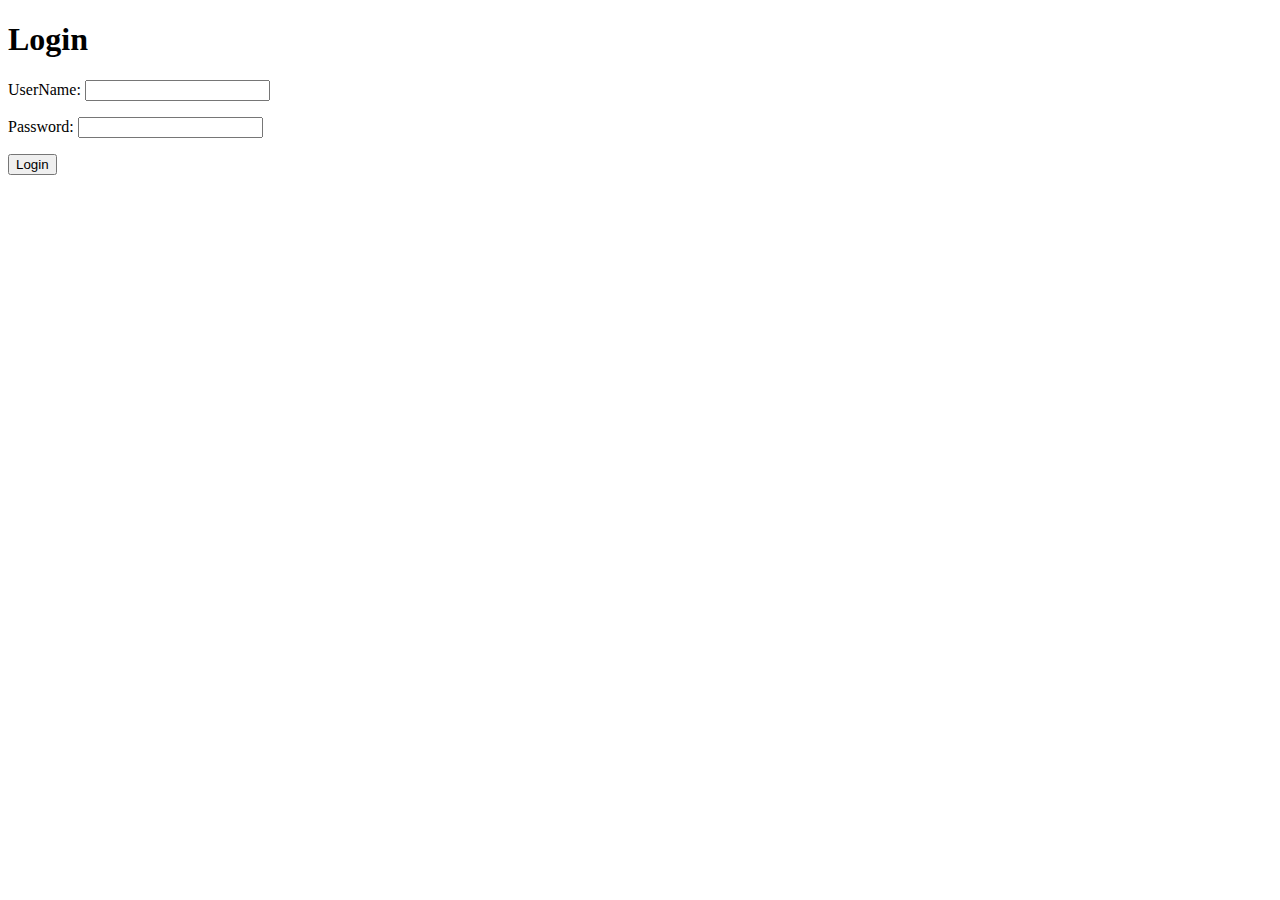
<file: admin.html>
<!DOCTYPE html>
<head>  
    <title>PHP login system </title>  
 
    <link rel = "stylesheet" type = "css" href = "style.css">   
</head>  
<body>  
    <div id = "frm">  
        <h1>Login</h1>  
        <form name="f1" action = "admin_login.php" onsubmit = "return validation()" method = "POST">  
            <p>  
                <label> UserName: </label>  
                <input type = "text" id ="user" name  = "user" />  
            </p>  
            <p>  
                <label> Password: </label>  
                <input type = "password" id ="pass" name  = "pass" />  
            </p>  
            <p>     
                <input type =  "submit" id = "btn" value = "Login" />  
            </p>  
        </form>  
    </div>  
 
    <script>  
            function validation()  
            {  
                var id=document.f1.user.value;  
                var ps=document.f1.pass.value;  
                if(id.length=="" && ps.length=="") {  
                    alert("User Name and Password fields are empty");  
                    return false;  
                }  
                else  
                {  
                    if(id.length=="") {  
                        alert("User Name is empty");  
                        return false;  
                    }   
                    if (ps.length=="") {  
                    alert("Password field is empty");  
                    return false;  
                    }  
                }                             
            }  
        </script>  
</body>     
</html>
</file>
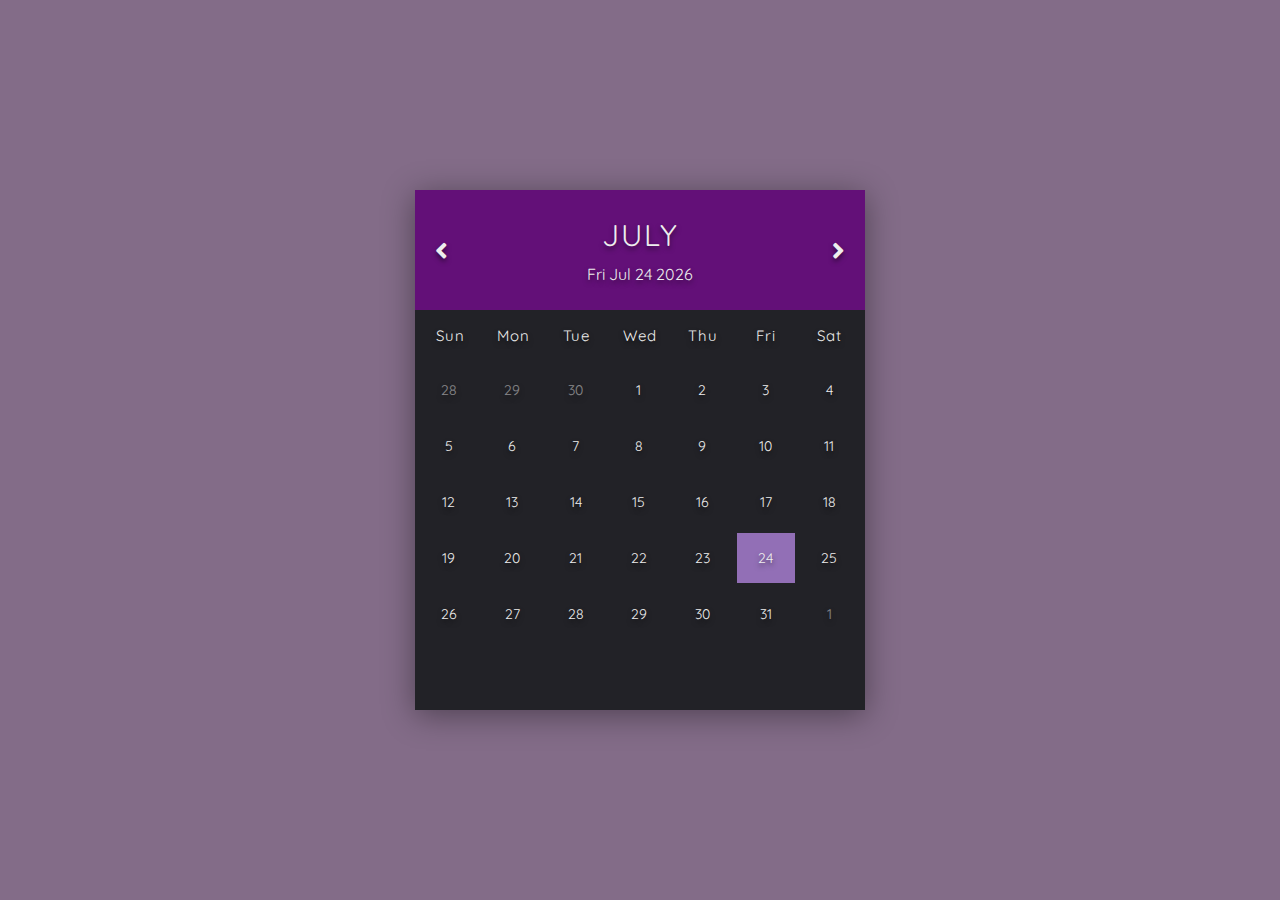
<file: calender.html>
<!DOCTYPE html>
<html lang="en">
  <head>
    <meta charset="UTF-8" />
    <meta name="viewport" content="width=device-width, initial-scale=1.0" />
    <title>Calendar</title>
    <link rel="stylesheet" href="calender.css" />
    <link rel="stylesheet" href="https://cdnjs.cloudflare.com/ajax/libs/font-awesome/5.13.0/css/all.min.css"
    />
    <link href="https://fonts.googleapis.com/css2?family=Quicksand:wght@300;400;500;600;700&display=swap" rel="stylesheet"
    />
  </head>
  <body>
    <div class="container">
      <div class="calendar">
        <div class="month">
          <i class="fas fa-angle-left prev"></i>
          <div class="date">
            <h1>August</h1>
            <p>Tue August 16,2022</p>
          </div>
          <i class="fas fa-angle-right next"></i>
        </div>
        <div class="weekdays">
          <div>Sun</div>
          <div>Mon</div>
          <div>Tue</div>
          <div>Wed</div>
          <div>Thu</div>
          <div>Fri</div>
          <div>Sat</div>
        </div>
                <div class="days">
                    <div class="prev-date">26</div>
                    <div class="prev-date">27</div>
                    <div class="prev-date">28</div>
                    <div class="prev-date">29</div>
                    <div class="prev-date">30</div>
                    <div>1</div>
                    <div>2</div>
                    <div>3</div>
                    <div>4</div>
                    <div>5</div>
                    <div>6</div>
                    <div>7</div>
                    <div>8</div>
                    <div>9</div>
                    <div>10</div>
                    <div>11</div>
                    <div>12</div>
                    <div>13</div>
                    <div>14</div>
                    <div>15</div>
                    <div>16</div>
                    <div>17</div>
                    <div>18</div>
                    <div>19</div>
                    <div>20</div>
                    <div>21</div>
                    <div>22</div>
                    <div>23</div>
                    <div>24</div>
                    <div>25</div>
                    <div>26</div>
                    <div>27</div>
                    <div>28</div>
                    <div>29</div>
                    <div>30</div>
                    <div>31</div>
                    <div class="next-date">1</div>
                    <div class="next-date">2</div>
                    <div class="next-date">3</div>
                    <div class="next-date">4</div>
                    <div class="next-date">5</div>
                    <div class="next-date">6</div>
            </div>
        </div>
    </div>
    <script src="script.js"></script>
 </body>
</html>
</file>
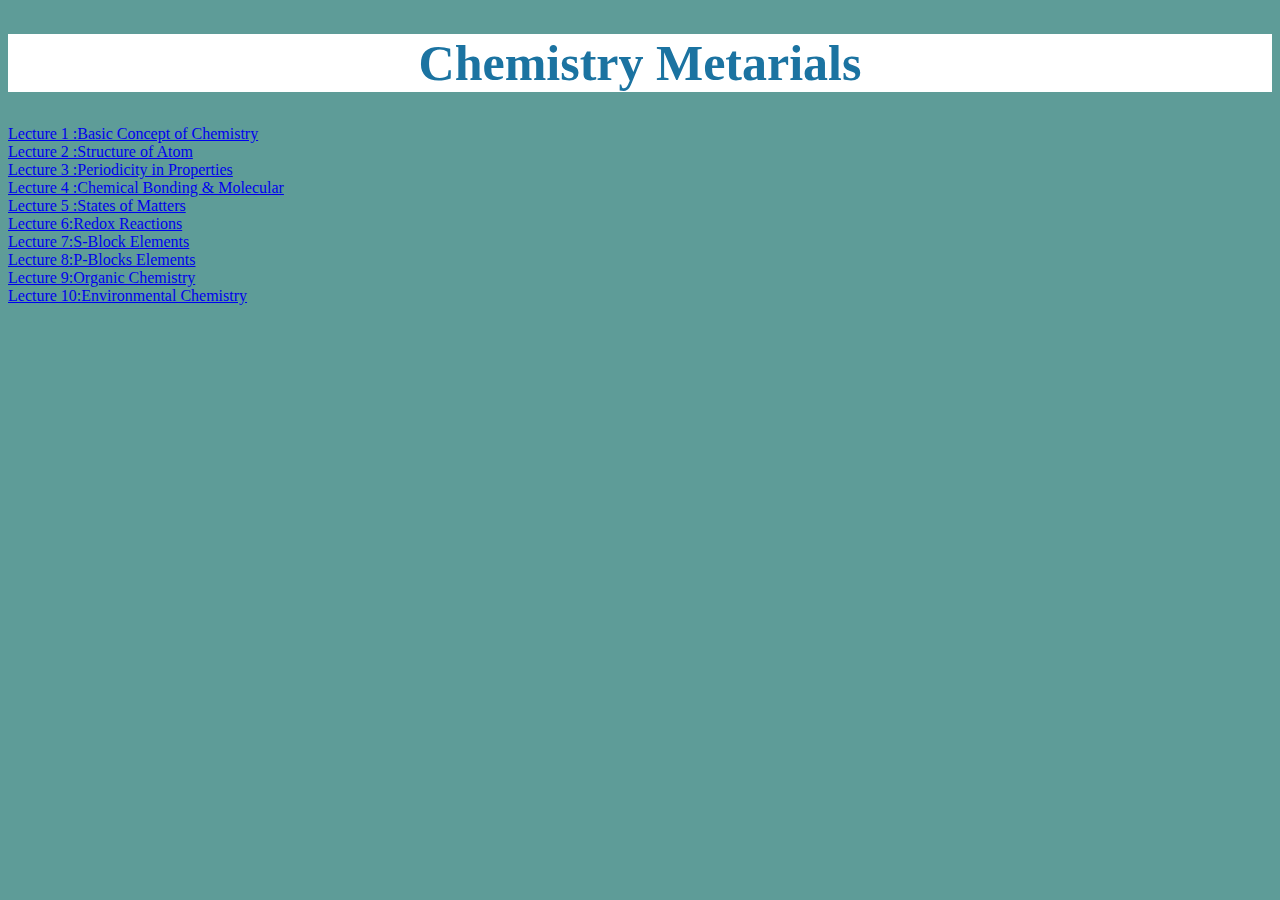
<file: Chemistry Metarials.html>
<!DOCTYPE html>
<html lang="en">
<head>
    <meta charset="UTF-8">
    <meta http-equiv="X-UA-Compatible" content="IE=edge">
    <meta name="viewport" content="width=device-width, initial-scale=1.0">
    <title>Chemistry Metarials</title>
</head>
<body style="background-color:rgb(94, 156, 152)">

<div class="tittle">

    <h1 style="text-align:center;color:rgb(27, 115, 161);font-size:50px;background:white">Chemistry Metarials</h1>

<a class="nav-link"><a href="https://www.youtube.com/watch?v=bka20Q9TN6M "> Lecture 1 :Basic Concept of Chemistry</a><br>
<a class="nav-link"><a href="https://www.youtube.com/watch?v=bka20Q9TN6M"> Lecture 2 :Structure of Atom</a><br>
<a class="nav-link"><a href=" https://www.youtube.com/watch?v=bka20Q9TN6M"> Lecture 3 :Periodicity in Properties</a><br>
<a class="nav-link"><a href=" https://www.youtube.com/watch?v=bka20Q9TN6M"> Lecture 4 :Chemical Bonding & Molecular</a><br>
<a class="nav-link"><a href=" https://www.youtube.com/watch?v=bka20Q9TN6M"> Lecture 5 :States of Matters</a><br>
<a class="nav-link"><a href="https://www.youtube.com/watch?v=bka20Q9TN6M "> Lecture 6:Redox Reactions</a><br>
<a class="nav-link"><a href="https://www.youtube.com/watch?v=bka20Q9TN6M "> Lecture 7:S-Block Elements</a><br>
<a class="nav-link"><a href=" https://www.youtube.com/watch?v=bka20Q9TN6M"> Lecture 8:P-Blocks Elements</a><br>
<a class="nav-link"><a href=" https://www.youtube.com/watch?v=bka20Q9TN6M"> Lecture 9:Organic Chemistry </a><br>
<a class="nav-link"><a href=" https://www.youtube.com/watch?v=bka20Q9TN6M"> Lecture 10:Environmental Chemistry</a>

</div>
</body>
</html>
</file>
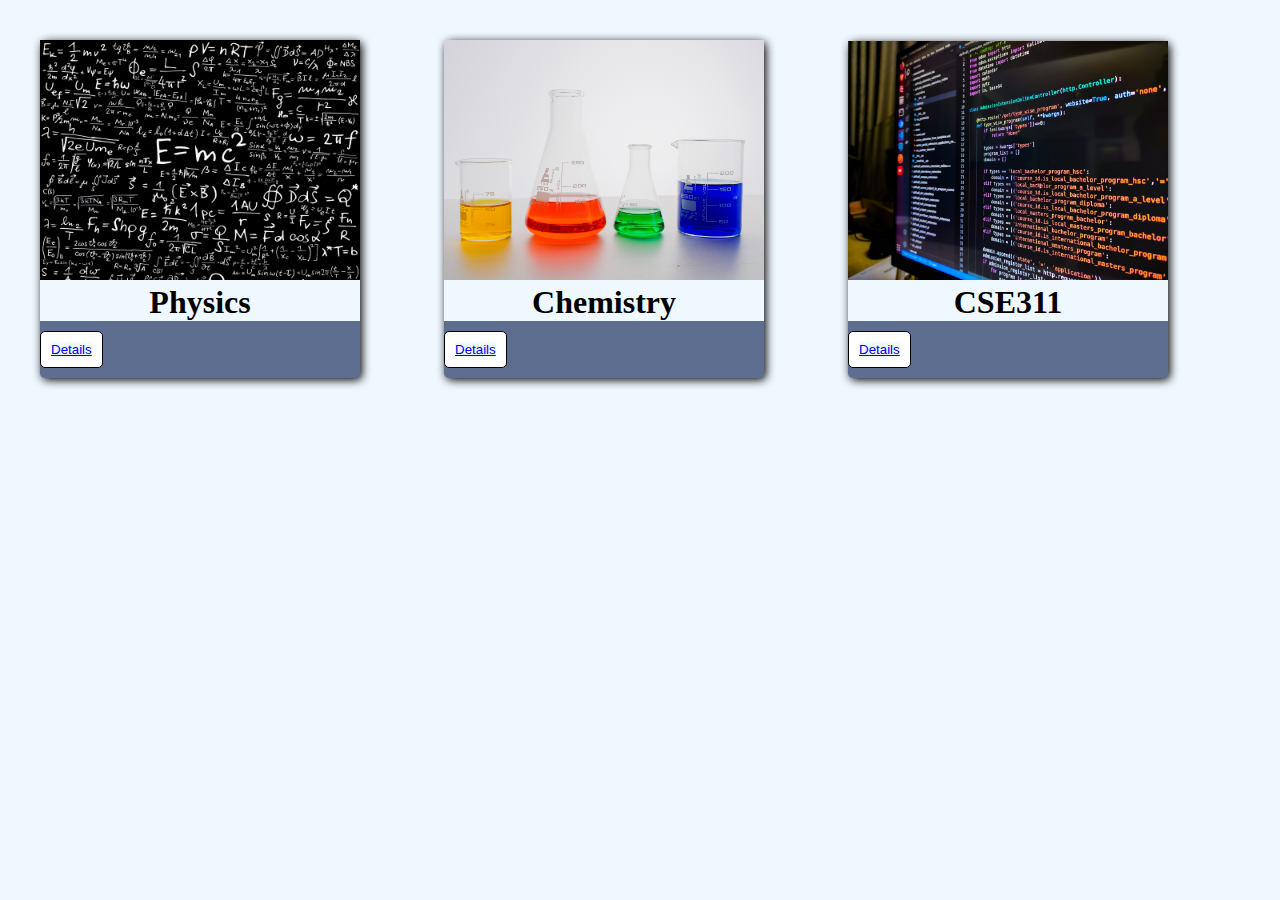
<file: courses.html>
<!DOCTYPE html>
<html lang="en">
<head>
    <meta charset="UTF-8">
    <meta http-equiv="X-UA-Compatible" content="IE=edge">
    <meta name="viewport" content="width=device-width, initial-scale=1.0">
    <title>Courses</title>
    <link rel="stylesheet" href="courses.css"/>

</head>
<body>
    <div class="main">

    <div class="cards">
        <div class="image">
            <img src="img\phy.jpg">

    </div>
    <div class="tittle">
        <h1>Physics</h1>
    </div>
    <button class="btn"><a href="physics Metarials.html"> Details</a></button>
    </div>

    <div class="cards">
        <div class="image">
            <img src="img\che.jpg">

    </div>
    <div class="tittle">
        <h1>Chemistry</h1>
    </div>
        <button class="btn"><a href="chemistry metarials.html"> Details</a></button>
    </div>


    <div class="cards">
        <div class="image">
            <img src="img\cse.jpg">

    </div>
    <div class="tittle">
        <h1>CSE311</h1>
    </div>
    <button class="btn"><a href="cse311 metarials.html"> Details</a></button>
    </div>

    </div>
</body>
</html>
</file>
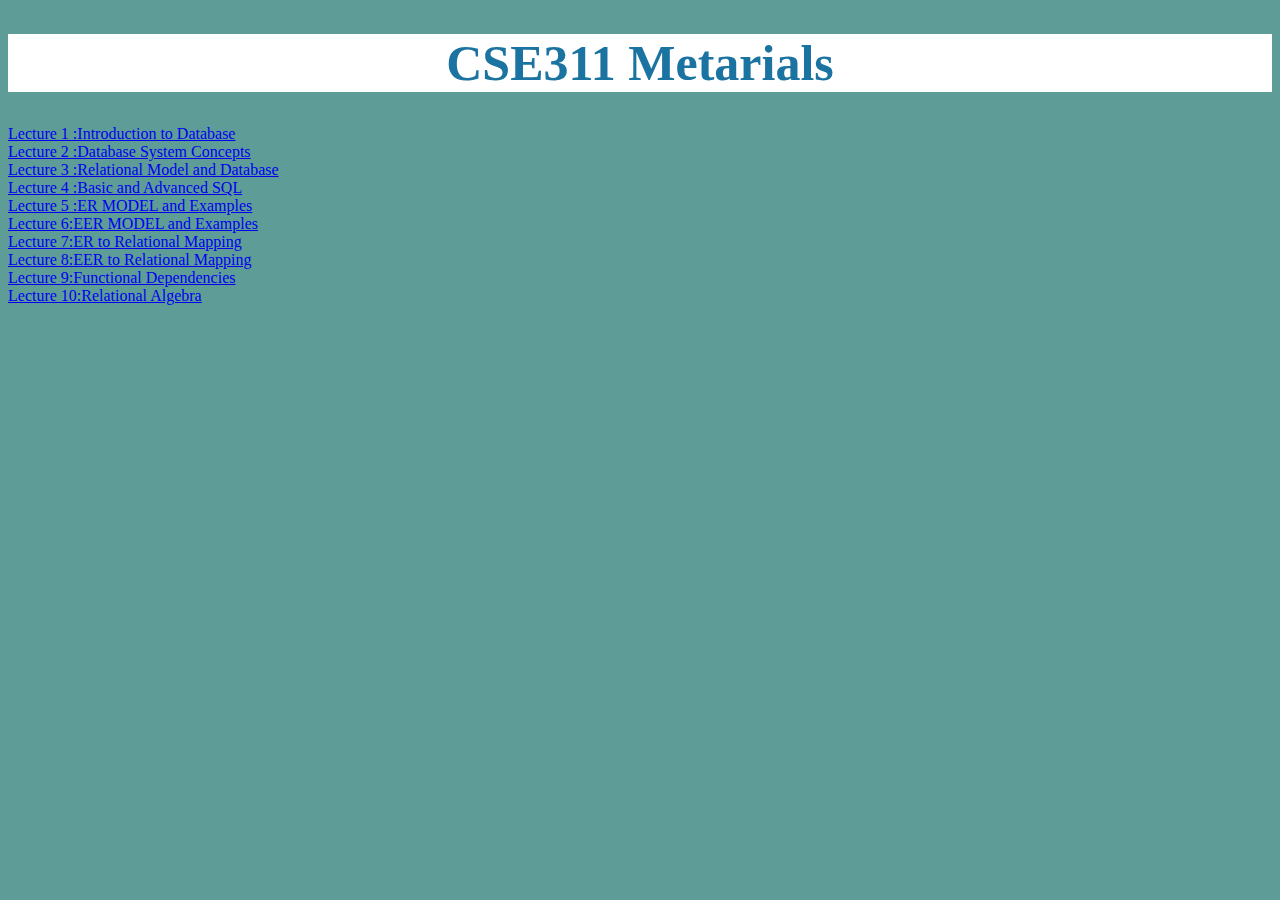
<file: CSE311 metarials.html>
<!DOCTYPE html>
<html lang="en">
<head>
    <meta charset="UTF-8">
    <meta http-equiv="X-UA-Compatible" content="IE=edge">
    <meta name="viewport" content="width=device-width, initial-scale=1.0">
    <title>CSE Metarials</title>
</head>
<body style="background-color:rgb(94, 156, 152)">

<div class="tittle">

    <h1 style="text-align:center;color:rgb(27, 115, 161);font-size:50px;background:white">CSE311 Metarials</h1>

<a class="nav-link"><a href="https://www.youtube.com/watch?v=T7AxM7Vqvaw "> Lecture 1 :Introduction to Database</a><br>
<a class="nav-link"><a href="https://www.youtube.com/watch?v=T7AxM7Vqvaw"> Lecture 2 :Database System Concepts </a><br>
<a class="nav-link"><a href="https://www.youtube.com/watch?v=T7AxM7Vqvaw "> Lecture 3 :Relational Model and Database</a><br>
<a class="nav-link"><a href=" https://www.youtube.com/watch?v=T7AxM7Vqvaw"> Lecture 4 :Basic and Advanced SQL</a><br>
<a class="nav-link"><a href=" https://www.youtube.com/watch?v=T7AxM7Vqvaw"> Lecture 5 :ER MODEL and Examples</a><br>
<a class="nav-link"><a href=" https://www.youtube.com/watch?v=T7AxM7Vqvaw"> Lecture 6:EER MODEL and Examples</a><br>
<a class="nav-link"><a href=" https://www.youtube.com/watch?v=T7AxM7Vqvaw"> Lecture 7:ER to Relational Mapping</a><br>
<a class="nav-link"><a href=" https://www.youtube.com/watch?v=T7AxM7Vqvaw"> Lecture 8:EER to Relational Mapping</a><br>
<a class="nav-link"><a href=" https://www.youtube.com/watch?v=T7AxM7Vqvaw"> Lecture 9:Functional Dependencies</a><br>
<a class="nav-link"><a href=" https://www.youtube.com/watch?v=T7AxM7Vqvaw"> Lecture 10:Relational Algebra</a>

</div>
</body>
</html>
</file>
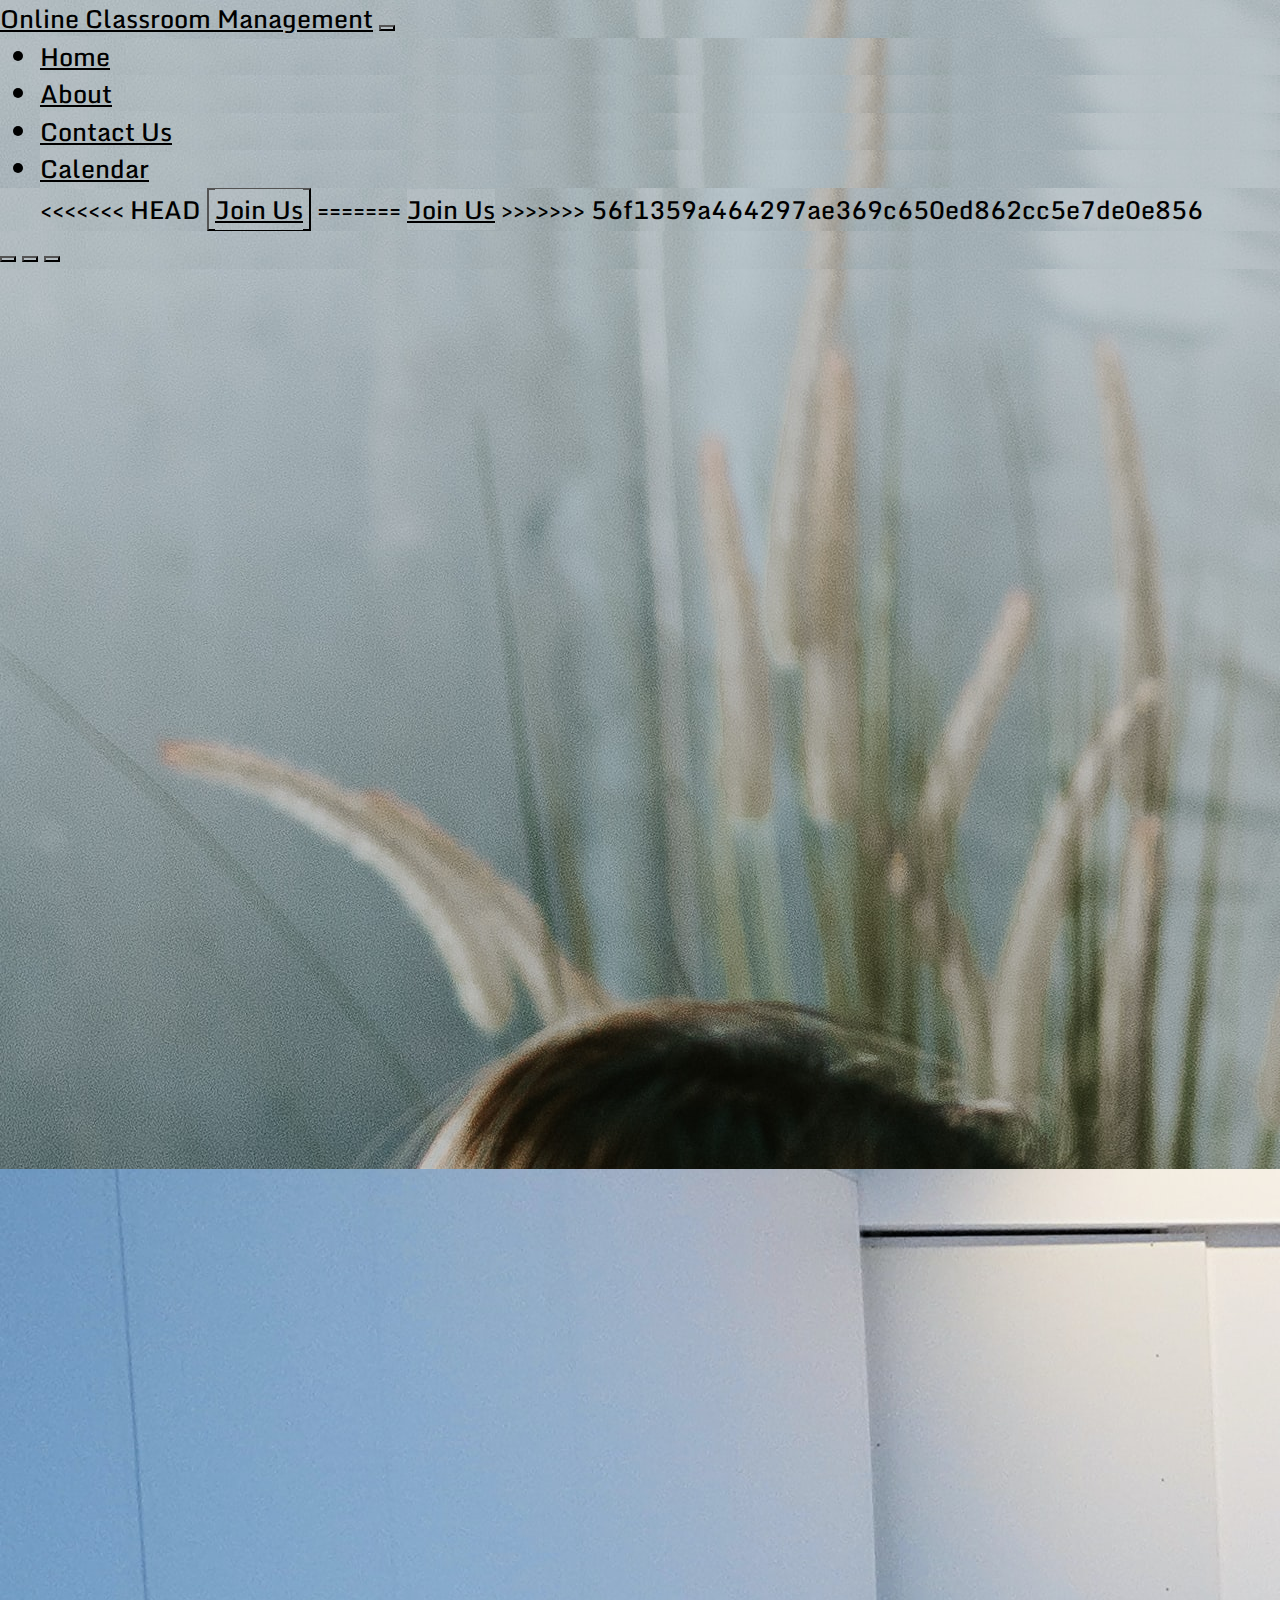
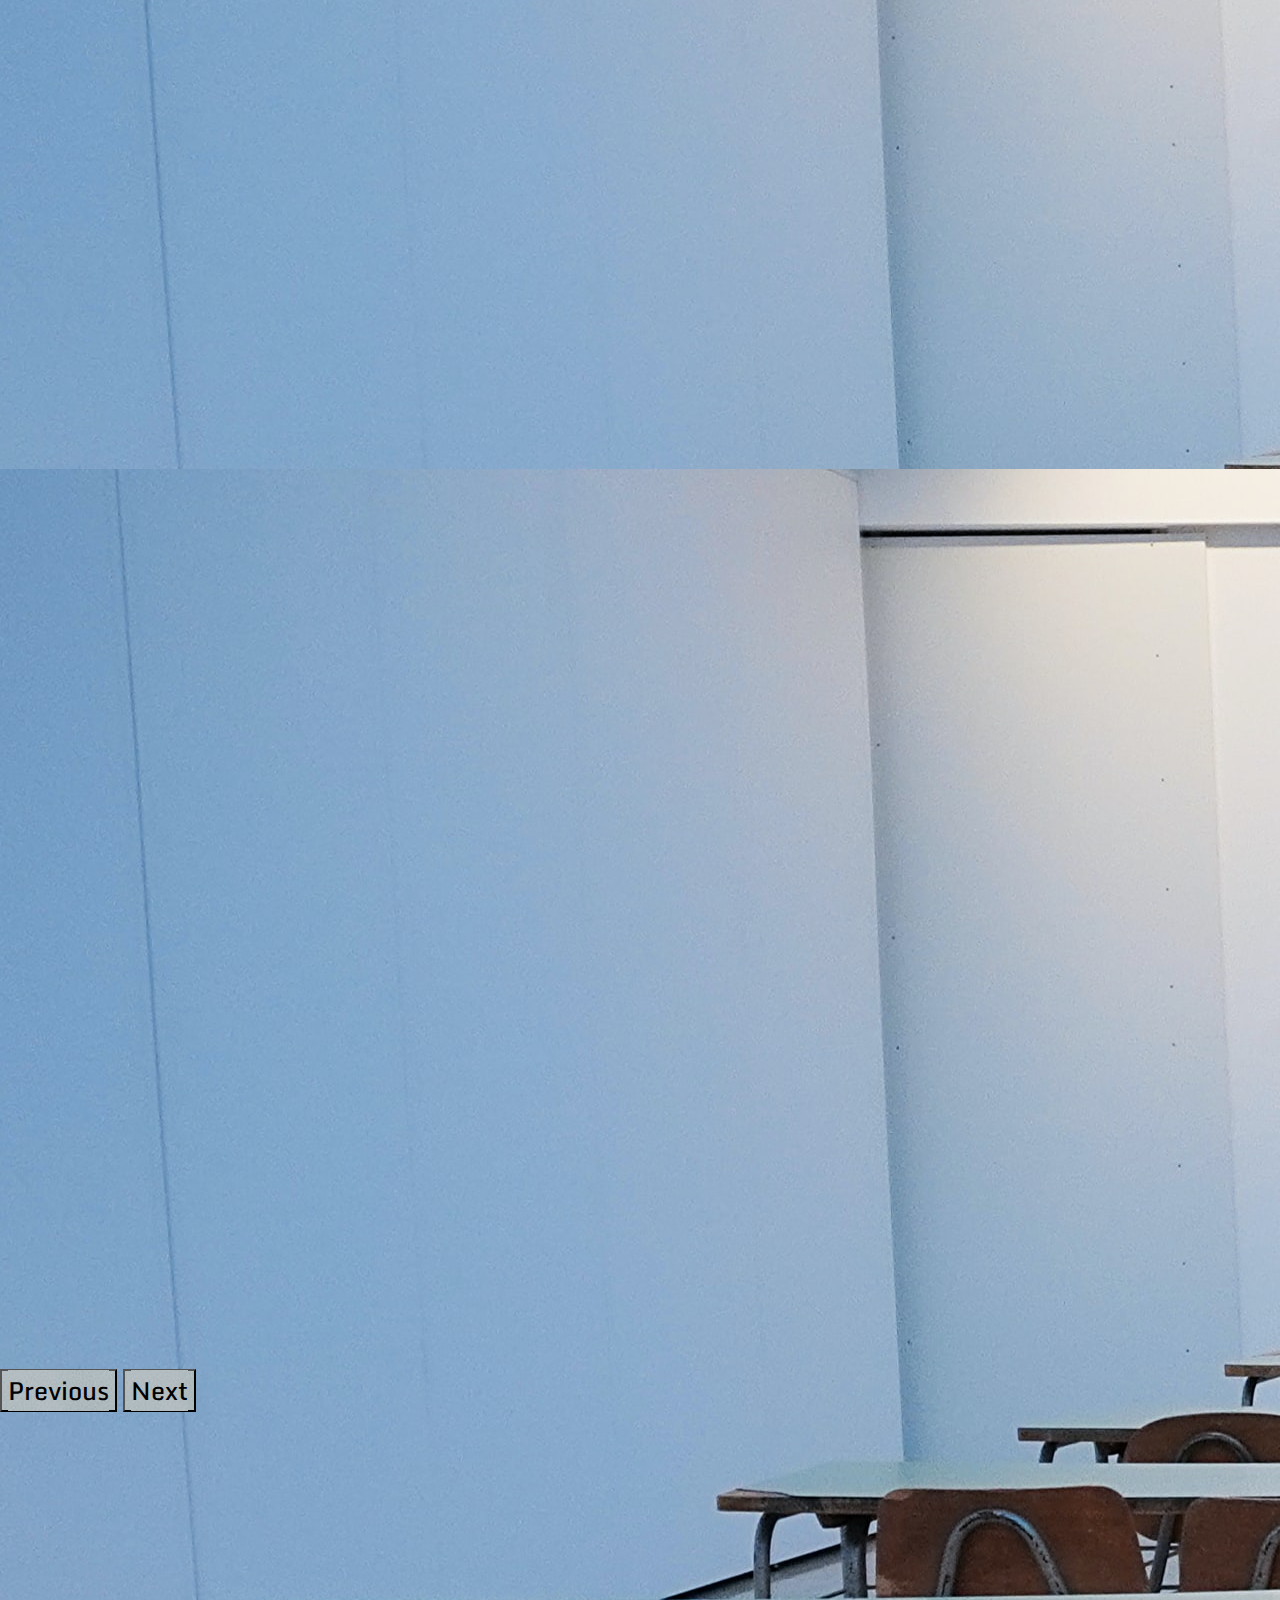
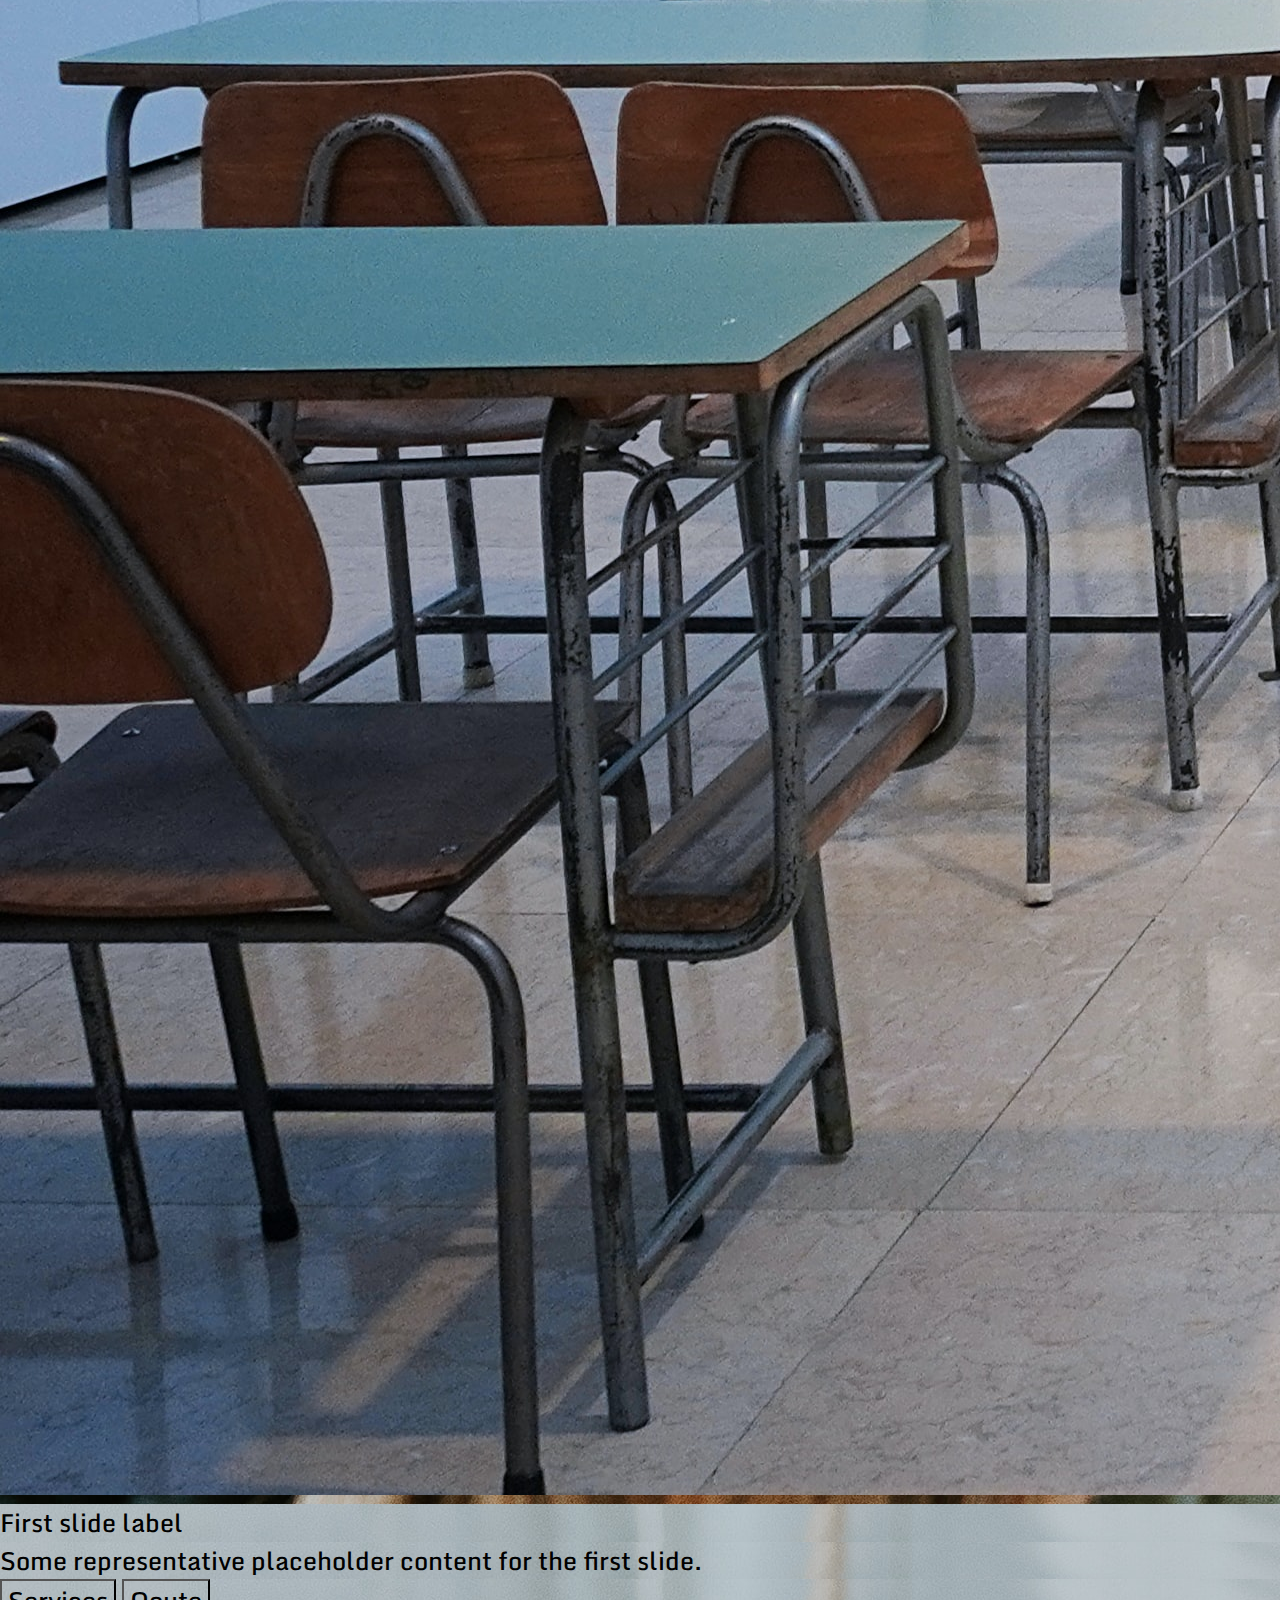
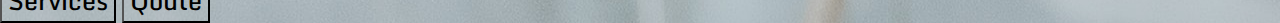
<file: index_new.html>
<!doctype html>
<html lang="en">
  <head>
    <meta charset="utf-8">
    <meta name="viewport" content="width=device-width, initial-scale=1">
    <title>Bootstrap demo</title>
    <link rel="stylesheet" href="index.css">
    <link href="https://cdn.jsdelivr.net/npm/bootstrap@5.2.0/dist/css/bootstrap.min.css" rel="stylesheet" integrity="sha384-gH2yIJqKdNHPEq0n4Mqa/HGKIhSkIHeL5AyhkYV8i59U5AR6csBvApHHNl/vI1Bx" crossorigin="anonymous">

    <link rel="preconnect" href="https://fonts.googleapis.com">
<link rel="preconnect" href="https://fonts.gstatic.com" crossorigin>
<link href="https://fonts.googleapis.com/css2?family=Roboto&display=swap" rel="stylesheet">

    
  </head>
  <body>
    <header class="header">
        <nav class="navbar navbar-expand-lg fixed-top navbar-dark bg-success">
            <div class="container-fluid">
              <a class="navbar-brand" href="#">Online Classroom Management</a>
              <button class="navbar-toggler" type="button" data-bs-toggle="collapse" data-bs-target="#navbarSupportedContent" aria-controls="navbarSupportedContent" aria-expanded="false" aria-label="Toggle navigation">
                <span class="navbar-toggler-icon"></span>
              </button>
              <div class="collapse navbar-collapse" id="navbarSupportedContent">
                <ul class="navbar-nav ms-auto mb-2 mb-lg-0">
                  <li class="nav-item">
                    <a class="nav-link active" aria-current="page" href="#">Home</a>
                  </li>
                  <li class="nav-item">
                    <a class="nav-link" href="#">About</a>
                  </li>
                  <li class="nav-item">
                    <a class="nav-link" href="#">Contact Us</a>
                  </li>
                  <li class="nav-item">
                    <a class="nav-link" aria-current="page" href="calender.html">Calendar</a>
                  </li>
                </ul>
                <ul class="navbar-nav ms-auto">
<<<<<<< HEAD
                    <button type="button" class="btn btn-secondary btn-success"> <a class="nav-link" href="joinus.html">Join Us</a></button>
=======
                  <a class="nav-link" aria-current="page" href="join.html">Join Us</a>
>>>>>>> 56f1359a464297ae369c650ed862cc5e7de0e856
                </ul>
              </div>
            </div>
          </nav>
    </header>

    <!-- <section class="headerbg"> -->
      <div class="container">
      <div id="carouselExampleIndicators" class="carousel slide" data-bs-ride="true">
        <div class="carousel-indicators">
          <button type="button" data-bs-target="#carouselExampleIndicators" data-bs-slide-to="0" class="active" aria-current="true" aria-label="Slide 1"></button>
          <button type="button" data-bs-target="#carouselExampleIndicators" data-bs-slide-to="1" aria-label="Slide 2"></button>
          <button type="button" data-bs-target="#carouselExampleIndicators" data-bs-slide-to="2" aria-label="Slide 3"></button>
        </div>
        <div class="carousel-inner">
          <div class="carousel-item active">
            <img src="img/brooke-cagle-g1Kr4Ozfoac-unsplash.jpg" class="d-block w-100" alt="...">
            <div class="carousel-caption d-none d-md-block">
              <h5>First slide label</h5>
              <p>Some representative placeholder content for the first slide.</p>
              <div class="slider-btn">
                <button class="btn btn-1">Services</button>
                <button class="btn btn-2">Qoute</button>
              </div>
            </div>
          </div>
          <div class="carousel-item">
            <img src="img/ivan-aleksic-PDRFeeDniCk-unsplash.jpg" class="d-block w-100" alt="...">
            <div class="carousel-caption d-none d-md-block">
              <h5>First slide label</h5>
              <p>Some representative placeholder content for the first slide.</p>
              <div class="slider-btn">
                <button class="btn btn-1">Services</button>
                <button class="btn btn-2">Qoute</button>
              </div>
            </div>
          </div>
          <div class="carousel-item">
            <img src="img/ivan-aleksic-PDRFeeDniCk-unsplash.jpg" class="d-block w-100" alt="...">
            <div class="carousel-caption d-none d-md-block">
              <h5>First slide label</h5>
              <p>Some representative placeholder content for the first slide.</p>
              <div class="slider-btn">
                <button class="btn btn-1">Services</button>
                <button class="btn btn-2">Qoute</button>
              </div>
            </div>
          </div>
        </div>
        <button class="carousel-control-prev" type="button" data-bs-target="#carouselExampleIndicators" data-bs-slide="prev">
          <span class="carousel-control-prev-icon" aria-hidden="true"></span>
          <span class="visually-hidden">Previous</span>
        </button>
        <button class="carousel-control-next" type="button" data-bs-target="#carouselExampleIndicators" data-bs-slide="next">
          <span class="carousel-control-next-icon" aria-hidden="true"></span>
          <span class="visually-hidden">Next</span>
        </button>
      </div>
    </div>
    
    <script src="https://cdn.jsdelivr.net/npm/bootstrap@5.2.0/dist/js/bootstrap.bundle.min.js" integrity="sha384-A3rJD856KowSb7dwlZdYEkO39Gagi7vIsF0jrRAoQmDKKtQBHUuLZ9AsSv4jD4Xa" crossorigin="anonymous"></script>
  </body>
</html>
</file>
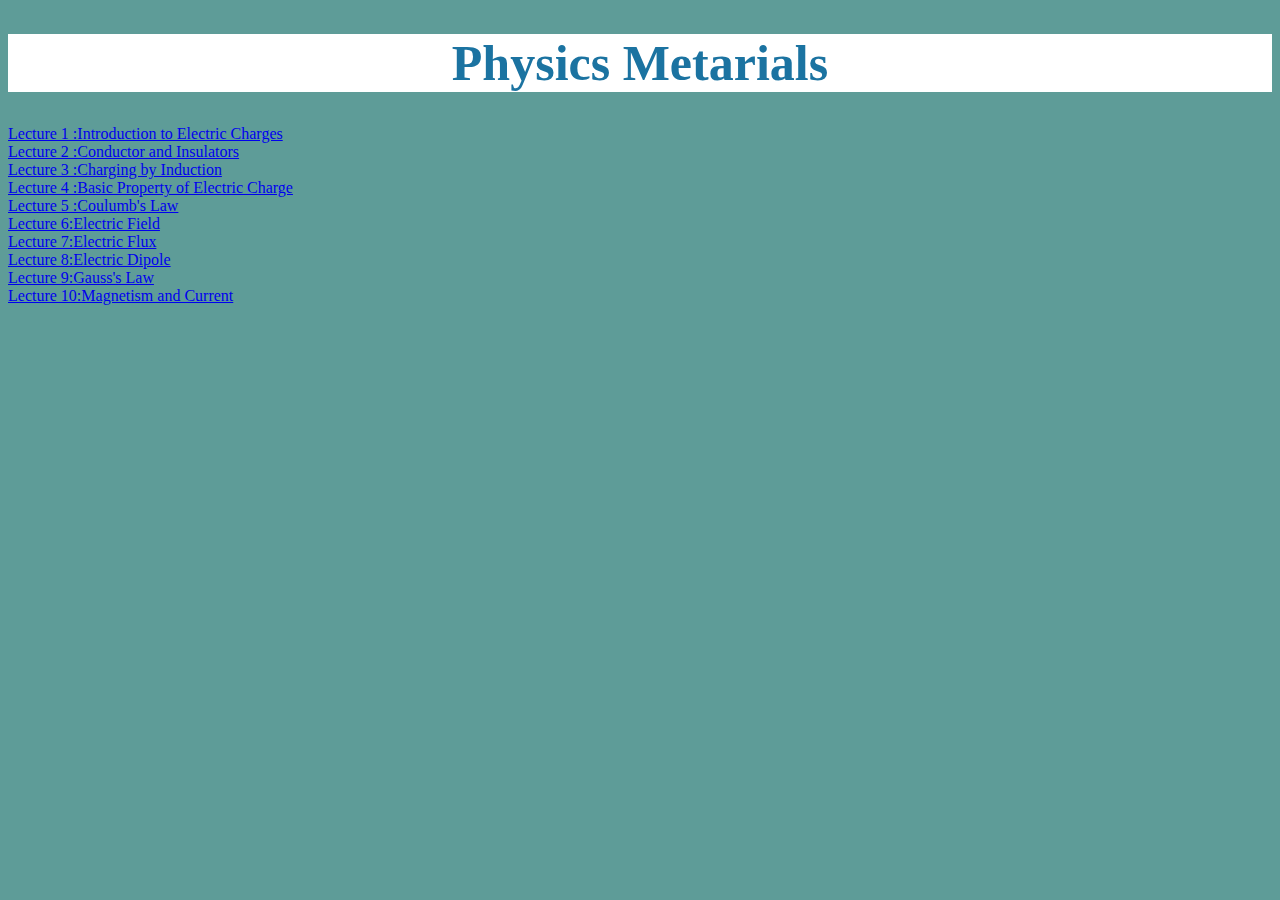
<file: physics Metarials.html>
<!DOCTYPE html>
<html lang="en">
<head>
    <meta charset="UTF-8">
    <meta http-equiv="X-UA-Compatible" content="IE=edge">
    <meta name="viewport" content="width=device-width, initial-scale=1.0">
    <title>CSE Metarials</title>
</head>
<body style="background-color:rgb(94, 156, 152)">

<div class="tittle">

    <h1 style="text-align:center;color:rgb(27, 115, 161);font-size:50px;background:white">Physics Metarials</h1>

<a class="nav-link"><a href="https://www.youtube.com/watch?v=8VN8MDn4CFA "> Lecture 1 :Introduction to Electric Charges</a><br>
<a class="nav-link"><a href="https://www.youtube.com/watch?v=8VN8MDn4CFA "> Lecture 2 :Conductor and Insulators</a><br>
<a class="nav-link"><a href=" https://www.youtube.com/watch?v=8VN8MDn4CFA "> Lecture 3 :Charging by Induction</a><br>
<a class="nav-link"><a href=" https://www.youtube.com/watch?v=8VN8MDn4CFA "> Lecture 4 :Basic Property of Electric Charge</a><br>
<a class="nav-link"><a href="https://www.youtube.com/watch?v=8VN8MDn4CFA  "> Lecture 5 :Coulumb's Law</a><br>
<a class="nav-link"><a href="https://www.youtube.com/watch?v=8VN8MDn4CFA  "> Lecture 6:Electric Field</a><br>
<a class="nav-link"><a href="https://www.youtube.com/watch?v=8VN8MDn4CFA  "> Lecture 7:Electric Flux</a><br>
<a class="nav-link"><a href=" https://www.youtube.com/watch?v=8VN8MDn4CFA "> Lecture 8:Electric Dipole</a><br>
<a class="nav-link"><a href="  https://www.youtube.com/watch?v=8VN8MDn4CFA"> Lecture 9:Gauss's Law </a><br>
<a class="nav-link"><a href="  https://www.youtube.com/watch?v=8VN8MDn4CFA"> Lecture 10:Magnetism and Current</a>

</div>
</body>
</html>
</file>
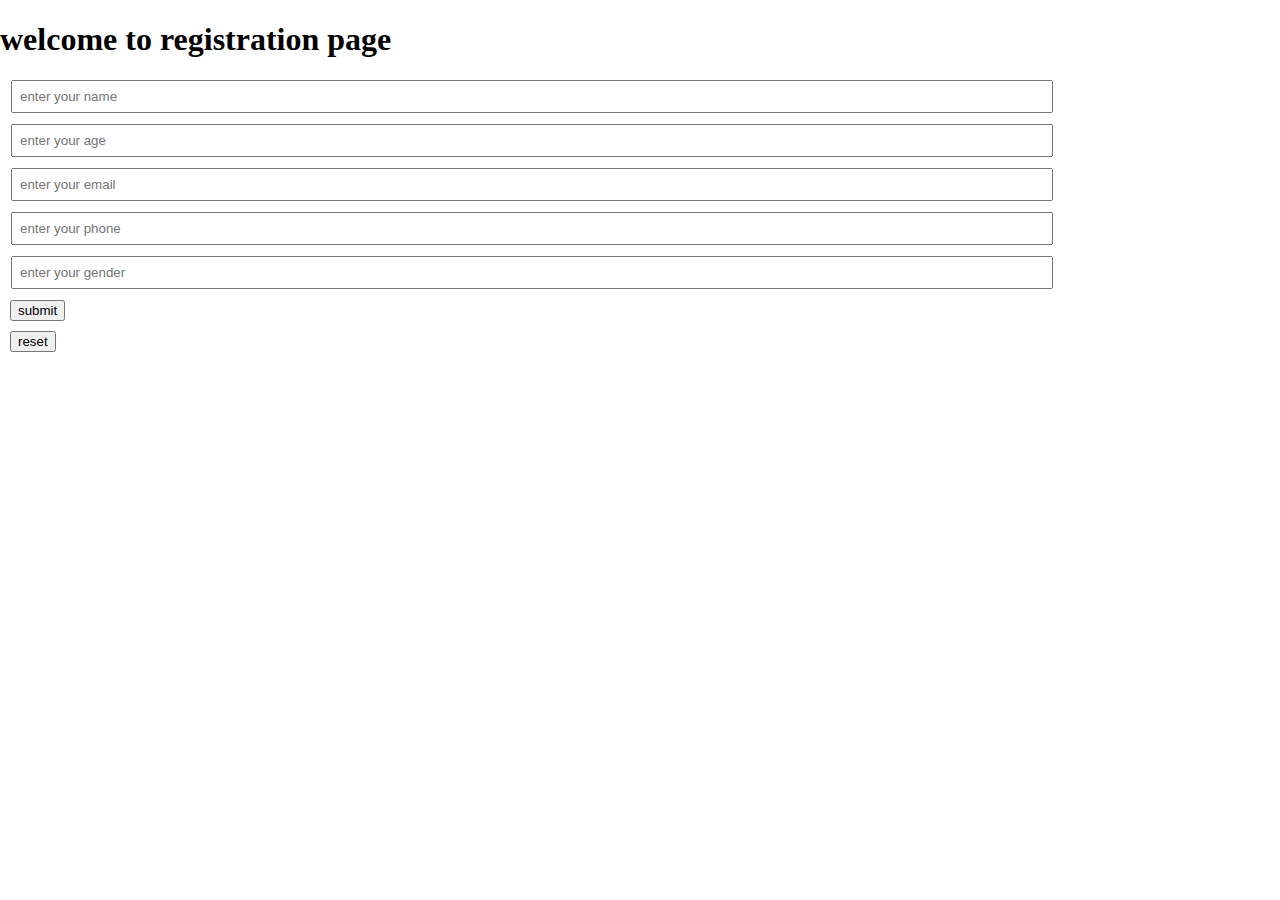
<file: reg.html>
<!DOCTYPE html>
<html lang="en">
<head>
    <meta charset="UTF-8">
    <meta http-equiv="X-UA-Compatible" content="IE=edge">
    <meta name="viewport" content="width=device-width, initial-scale=1.0">
    <title>Registration</title>
    <link rel="stylesheet" href="style.css">
</head>
<body>
    <h1>welcome to registration page</h1>

    <div class="container">
        <form action="reg.php" method="post">
            <input type="text" name="name" id="name" placeholder="enter your name">
            <input type="text" name="age" id="age" placeholder="enter your age">
            <input type="text" name="email" id="email " placeholder="enter your email">
            <input type="text" name="phone" id="phone " placeholder="enter your phone">
            <input type="text" name="gender" id="gender" placeholder="enter your gender">
            <button class="btn" id="subbmit">submit</button>
            <button class="btn" id="reset">reset</button>
        </form>
    </div>
    
</body>
</html>
</file>
<file: style.css>
html,body{
    margin: 0;
    top: 0;
    left: 0;
    overflow-x: hidden;


}
a{
    text-decoration: none;
}

.navbar{
    background-color: aliceblue;
    padding: 3rem 2rem;
    height: 0rem;
    min-height: 12vh;
    font-size: 15px;
}

.navbar .navbar-brand a{
    padding: 1rem 0;
    display: block;
    text-decoration: none;
}
.navbar-brand{
    font-size: 50px;
}


/* slider  */

.carousel-item{
    height: 90vh;
    min-height: 200px;
    background: no-repeat scroll center scroll;
    -webkit-background-size:cover;
    background-size: cover;
}

input,textarea{
    width: 80%;
    margin: 11px;
    padding: 7px;
    display: block;
}
button{
    margin:10px;
    display:block
}


/* card */
.ourCard{
    margin-top: 50px;
}
</file>
<file: calender.css>
* {
    margin: 0;
    padding: 0;
    box-sizing: border-box;
    font-family: "Quicksand", sans-serif;
  }
  
  html {
    font-size: 62.5%;
  }
  
  .container {
    width: 100%;
    height: 100vh;
    background-color: #29013294;
    color: #eee;
    display: flex;
    justify-content: center;
    align-items: center;
  }
  
  .calendar {
    width: 45rem;
    height: 52rem;
    background-color: #222227;
    box-shadow: 0 0.5rem 3rem rgba(0, 0, 0, 0.4);
  }
  
  .month {
    width: 100%;
    height: 12rem;
    background-color: #631078;
    display: flex;
    justify-content: space-between;
    align-items: center;
    padding: 0 2rem;
    text-align: center;
    text-shadow: 0 0.3rem 0.5rem rgba(0, 0, 0, 0.5);
  }
  
  .month i {
    font-size: 2.5rem;
    cursor: pointer;
  }
  
  .month h1 {
    font-size: 3rem;
    font-weight: 400;
    text-transform: uppercase;
    letter-spacing: 0.2rem;
    margin-bottom: 1rem;
  }
  
  .month p {
    font-size: 1.6rem;
  }
  
  .weekdays {
    width: 100%;
    height: 5rem;
    padding: 0 0.4rem;
    display: flex;
    align-items: center;
  }
  
  .weekdays div {
    font-size: 1.5rem;
    font-weight: 400;
    letter-spacing: 0.1rem;
    width: calc(44.2rem / 7);
    display: flex;
    justify-content: center;
    align-items: center;
    text-shadow: 0 0.3rem 0.5rem rgba(0, 0, 0, 0.5);
  }
  
  .days {
    width: 100%;
    display: flex;
    flex-wrap: wrap;
    padding: 0.2rem;
  }
  
  .days div {
    font-size: 1.4rem;
    margin: 0.3rem;
    width: calc(40.2rem / 7);
    height: 5rem;
    display: flex;
    justify-content: center;
    align-items: center;
    text-shadow: 0 0.3rem 0.5rem rgba(0, 0, 0, 0.5);
    transition: background-color 0.2s;
  }
  
  .days div:hover:not(.today) {
    background-color: #b0afaf;
    border: 0.2rem solid #777;
    cursor: pointer;
  }
  
  .prev-date,
  .next-date {
    opacity: 0.5;
  }
  
  .today {
    background-color:#926fb6;
    
  }
</file>
<file: courses.css>
*{
    margin: 0px;
    padding: 0px;
    background-color: aliceblue;
}

.cards{
    width:25%;
    display: inline-block;
    background-color: rgb(93, 110, 144);
    border-radius: 5px;
    margin: 40px;
    box-shadow: 2px 2px 10px black;

}
.image img{
    width:100%;
}
.tittle{
    text-align: center;
    border-top-right-radius: 5px;
    border-top-left-radius: 5px;

}

.des{
    text-align: center;
}
button{
    
    margin-top: 10px;
    margin-bottom: 10px;
    background-color: white;
    border: 1px solid black;
    border-radius: 5px;
    padding:10px;
  }
</file>
<file: index.css>
@import url('https://fonts.googleapis.com/css2?family=Monda&display=swap');

*{
    font-family: 'Monda', sans-serif;
    font-size: 25px;
    line-height: 1.5;
    box-sizing: border-box;
    margin: 0;
    font-weight: 500  ;
    background-image: url(/img/brooke-cagle-g1Kr4Ozfoac-unsplash.jpg);

}
.headerbg{
    background-size: cover;
    background-position: center;
    width: 100%;
    height: 100vh;
}
header{
    background-color: aliceblue;
}

a{
    /* text-decoration: none; */
    color: black;
    font-weight: 500;

}
a:hover{
    color: red important;
}



.carousel-item{
    height: 100vh;
    min-height: 300px;
    background: no-repeat scroll center scroll;
    -webkit-background-size : cover;
    background-size: cover;
    
}
</file>
